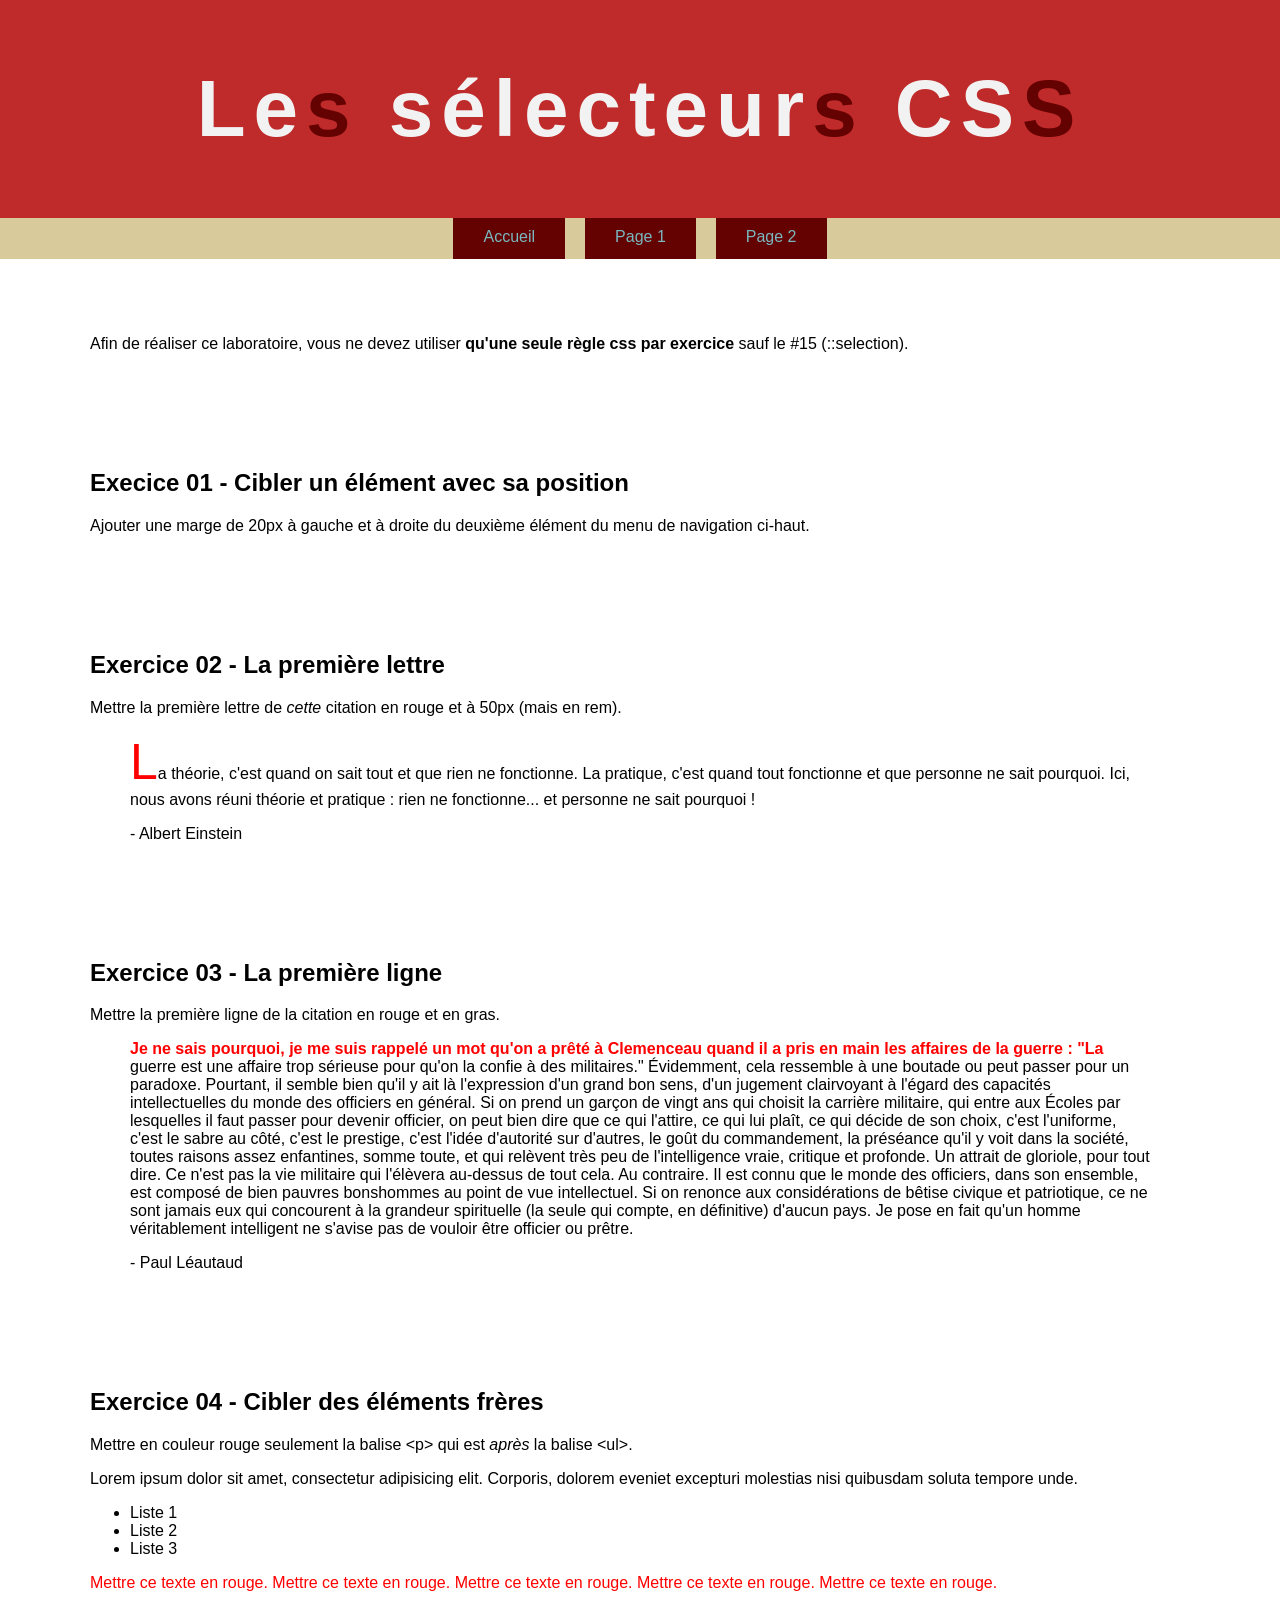
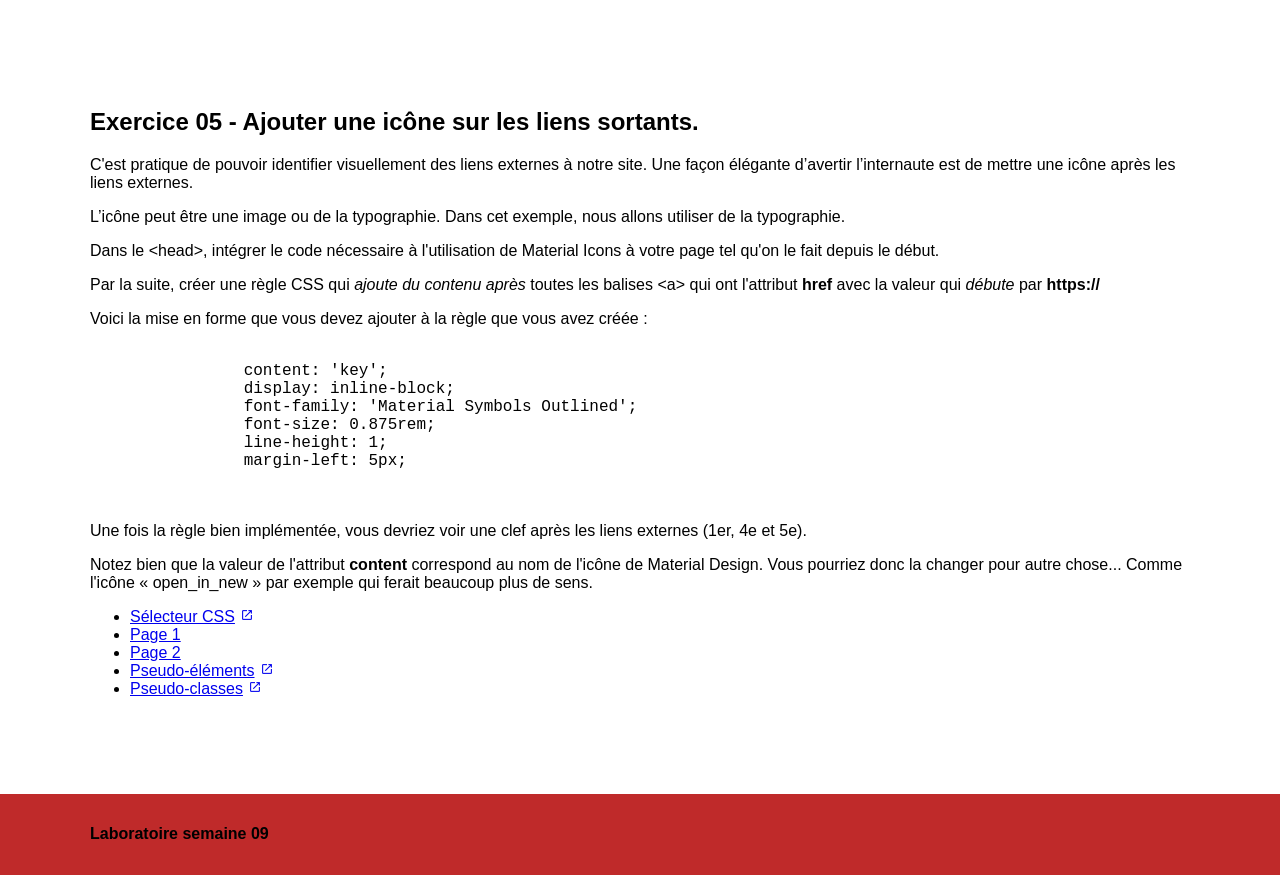
<file: etudiant/index.html>
<!doctype html>
<html lang="fr">
  <head>
    <meta charset="UTF-8" />
    <title>Les sélecteurs CSS</title>
    <link rel="stylesheet" href="https://fonts.googleapis.com/css2?family=Material+Symbols+Outlined:opsz,wght,FILL,GRAD@24,400,0,0" />
  <script src="js/splittext.js" defer></script>
    <script src="js/scripts.js" defer></script>
 

    <link rel="stylesheet" href="css/normalize.css" />

    <link rel="stylesheet" href="css/styles.css" />
  </head>
  <body>
    <header>
      <div class="wrapper">
        <h1>Les sélecteurs CSS</h1>
      </div>
    </header>

    <nav>
      <div class="wrapper">
        <ul>
          <li><a href="index.html">Accueil</a></li>
          <li><a href="page1.html">Page 1</a></li>
          <li><a href="page2.html">Page 2</a></li>
        </ul>
      </div>
    </nav>

    <div class="wrapper">
      <section class="intro">
        <p>
          Afin de réaliser ce laboratoire, vous ne devez utiliser
          <strong>qu'une seule règle css par exercice</strong> sauf le #15
          (::selection).
        </p>
      </section>

      <section class="exercice01">
        <h2>Execice 01 - Cibler un élément avec sa position</h2>
        <p>
          Ajouter une marge de 20px à gauche et à droite du deuxième élément du
          menu de navigation ci-haut.
        </p>
      </section>

      <section class="exercice02">
        <h2>Exercice 02 - La première lettre</h2>
        <p>
          Mettre la première lettre de <em>cette</em> citation en rouge et à
          50px (mais en rem).
        </p>
        <blockquote>
          La théorie, c'est quand on sait tout et que rien ne fonctionne. La
          pratique, c'est quand tout fonctionne et que personne ne sait
          pourquoi. Ici, nous avons réuni théorie et pratique : rien ne
          fonctionne... et personne ne sait pourquoi !
          <p>- Albert Einstein</p>
        </blockquote>
      </section>

      <section class="exercice03">
        <h2>Exercice 03 - La première ligne</h2>
        <p>Mettre la première ligne de la citation en rouge et en gras.</p>
        <blockquote>
          Je ne sais pourquoi, je me suis rappelé un mot qu'on a prêté à
          Clemenceau quand il a pris en main les affaires de la guerre : "La
          guerre est une affaire trop sérieuse pour qu'on la confie à des
          militaires." Évidemment, cela ressemble à une boutade ou peut passer
          pour un paradoxe. Pourtant, il semble bien qu'il y ait là l'expression
          d'un grand bon sens, d'un jugement clairvoyant à l'égard des capacités
          intellectuelles du monde des officiers en général. Si on prend un
          garçon de vingt ans qui choisit la carrière militaire, qui entre aux
          Écoles par lesquelles il faut passer pour devenir officier, on peut
          bien dire que ce qui l'attire, ce qui lui plaît, ce qui décide de son
          choix, c'est l'uniforme, c'est le sabre au côté, c'est le prestige,
          c'est l'idée d'autorité sur d'autres, le goût du commandement, la
          préséance qu'il y voit dans la société, toutes raisons assez
          enfantines, somme toute, et qui relèvent très peu de l'intelligence
          vraie, critique et profonde. Un attrait de gloriole, pour tout dire.
          Ce n'est pas la vie militaire qui l'élèvera au-dessus de tout cela. Au
          contraire. Il est connu que le monde des officiers, dans son ensemble,
          est composé de bien pauvres bonshommes au point de vue intellectuel.
          Si on renonce aux considérations de bêtise civique et patriotique, ce
          ne sont jamais eux qui concourent à la grandeur spirituelle (la seule
          qui compte, en définitive) d'aucun pays. Je pose en fait qu'un homme
          véritablement intelligent ne s'avise pas de vouloir être officier ou
          prêtre.
          <p>- Paul Léautaud</p>
        </blockquote>
      </section>

      <section class="exercice04">
        <h2>Exercice 04 - Cibler des éléments frères</h2>
        <p>
          Mettre en couleur rouge seulement la balise &lt;p&gt; qui est
          <em>après</em> la balise &lt;ul&gt;.
        </p>
        <p>
          Lorem ipsum dolor sit amet, consectetur adipisicing elit. Corporis,
          dolorem eveniet excepturi molestias nisi quibusdam soluta tempore
          unde.
        </p>

        <ul>
          <li>Liste 1</li>
          <li>Liste 2</li>
          <li>Liste 3</li>
        </ul>

        <p>
          Mettre ce texte en rouge. Mettre ce texte en rouge. Mettre ce texte en
          rouge. Mettre ce texte en rouge. Mettre ce texte en rouge.
        </p>
      </section>

      <section class="exercice05">
        <h2>Exercice 05 - Ajouter une icône sur les liens sortants.</h2>

        <p>
          C'est pratique de pouvoir identifier visuellement des liens externes à
          notre site. Une façon élégante d’avertir l’internaute est de mettre
          une icône après les liens externes.
        </p>

        <p>
          L’icône peut être une image ou de la typographie. Dans cet exemple,
          nous allons utiliser de la typographie.
        </p>

        <p>
          Dans le &lt;head&gt;, intégrer le code nécessaire à l'utilisation de
          Material Icons à votre page tel qu'on le fait depuis le début.
        </p>

        <p>
          Par la suite, créer une règle CSS qui
          <em>ajoute du contenu après</em> toutes les balises &lt;a&gt; qui ont
          l'attribut <strong>href</strong> avec la valeur qui
          <em>débute</em> par <strong>https://</strong>
        </p>

        <p>
          Voici la mise en forme que vous devez ajouter à la règle que vous avez
          créée :
        </p>

        <pre>
            <code>
                content: 'key';
                display: inline-block;
                font-family: 'Material Symbols Outlined';
                font-size: 0.875rem;
                line-height: 1;
                margin-left: 5px;
            </code>
        </pre>

        <p>
          Une fois la règle bien implémentée, vous devriez voir une clef après
          les liens externes (1er, 4e et 5e).
        </p>

        <p>
          Notez bien que la valeur de l'attribut
          <strong>content</strong> correspond au nom de l'icône de Material
          Design. Vous pourriez donc la changer pour autre chose... Comme
          l'icône « open_in_new » par exemple qui ferait beaucoup plus de sens.
        </p>

        <ul>
          <li>
            <a
              href="https://developer.mozilla.org/fr/docs/Glossaire/S%C3%A9lecteur_CSS"
              >Sélecteur CSS</a
            >
          </li>
          <li>
            <a href="page1.html">Page 1</a>
          </li>
          <li>
            <a href="page2.html">Page 2</a>
          </li>
          <li>
            <a
              href="https://developer.mozilla.org/fr/docs/Web/CSS/Pseudo-%C3%A9l%C3%A9ments"
              >Pseudo-éléments</a
            >
          </li>
          <li>
            <a
              href="https://developer.mozilla.org/fr/docs/Web/CSS/Pseudo-classes"
              >Pseudo-classes</a
            >
          </li>
        </ul>
      </section>
    </div>

    <footer>
      <div class="wrapper">
        <h4>Laboratoire semaine 09</h4>
      </div>
    </footer>
  </body>
</html>
</file>
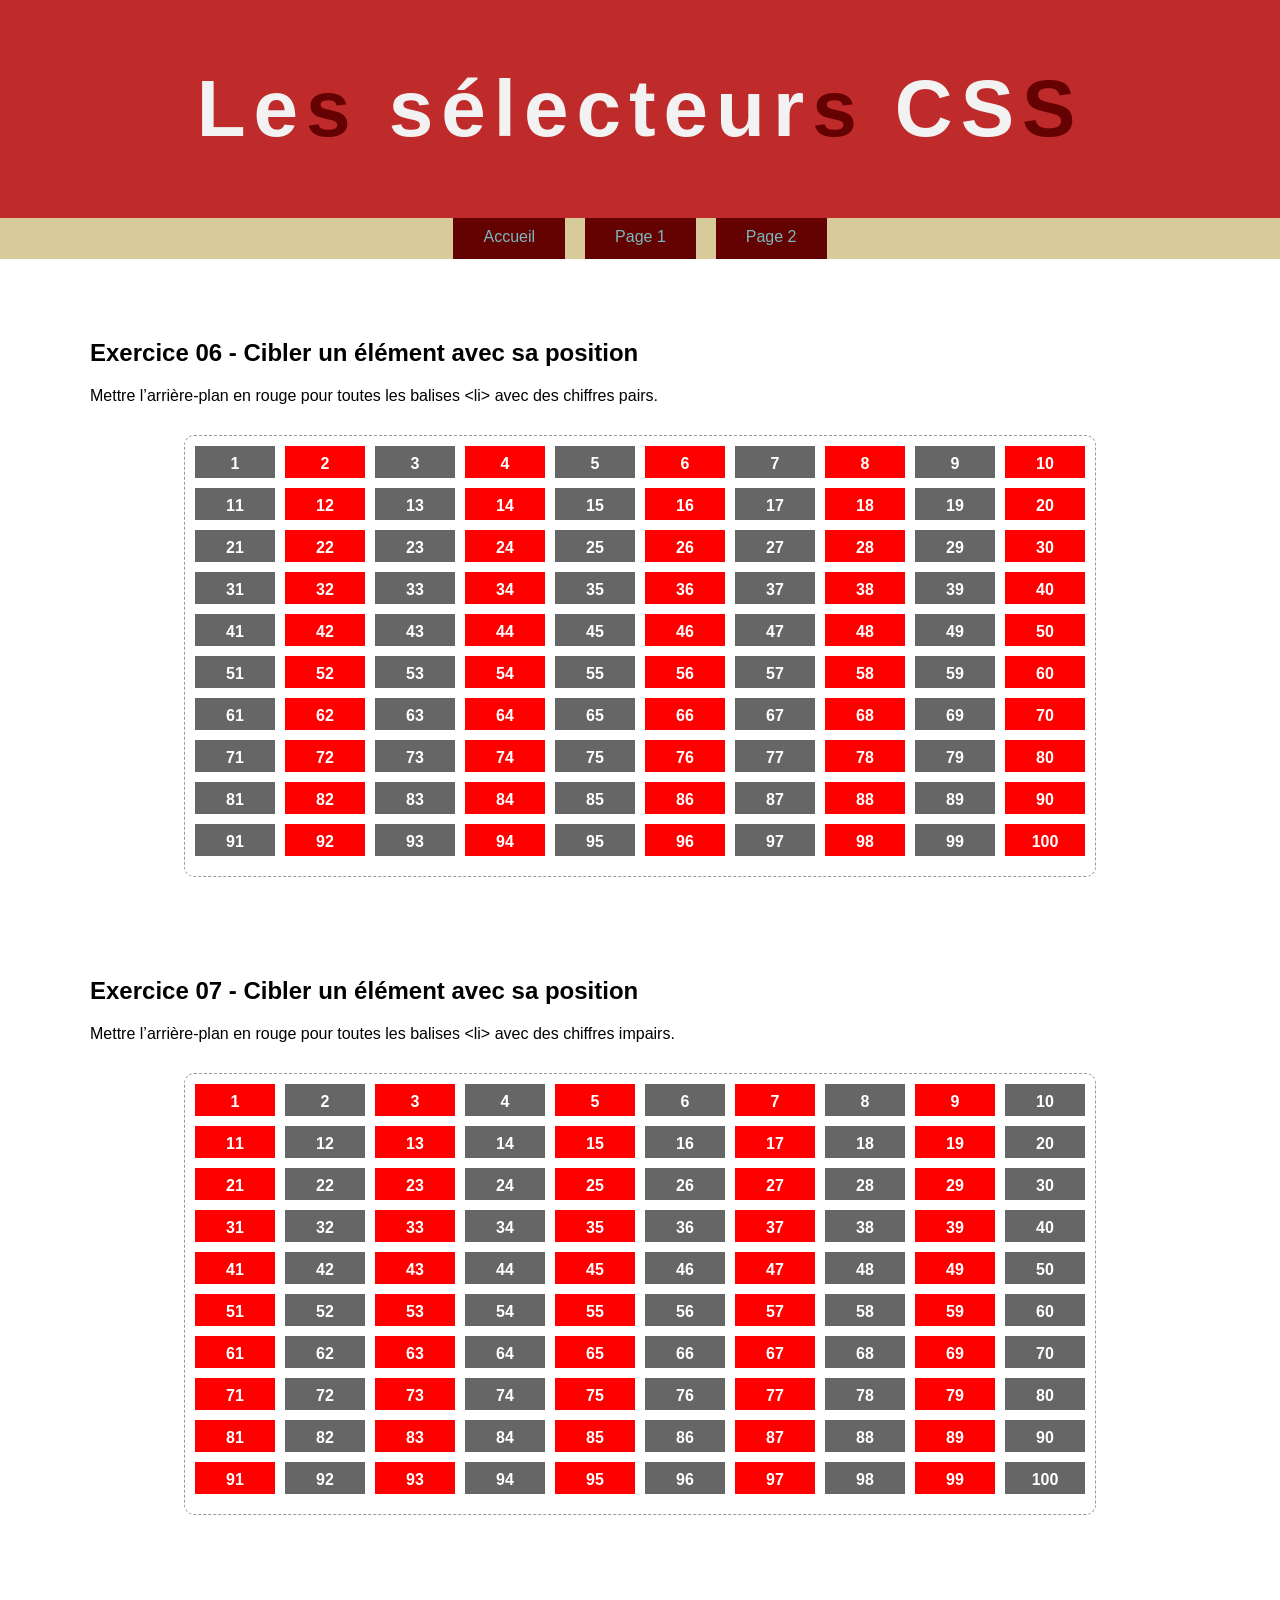
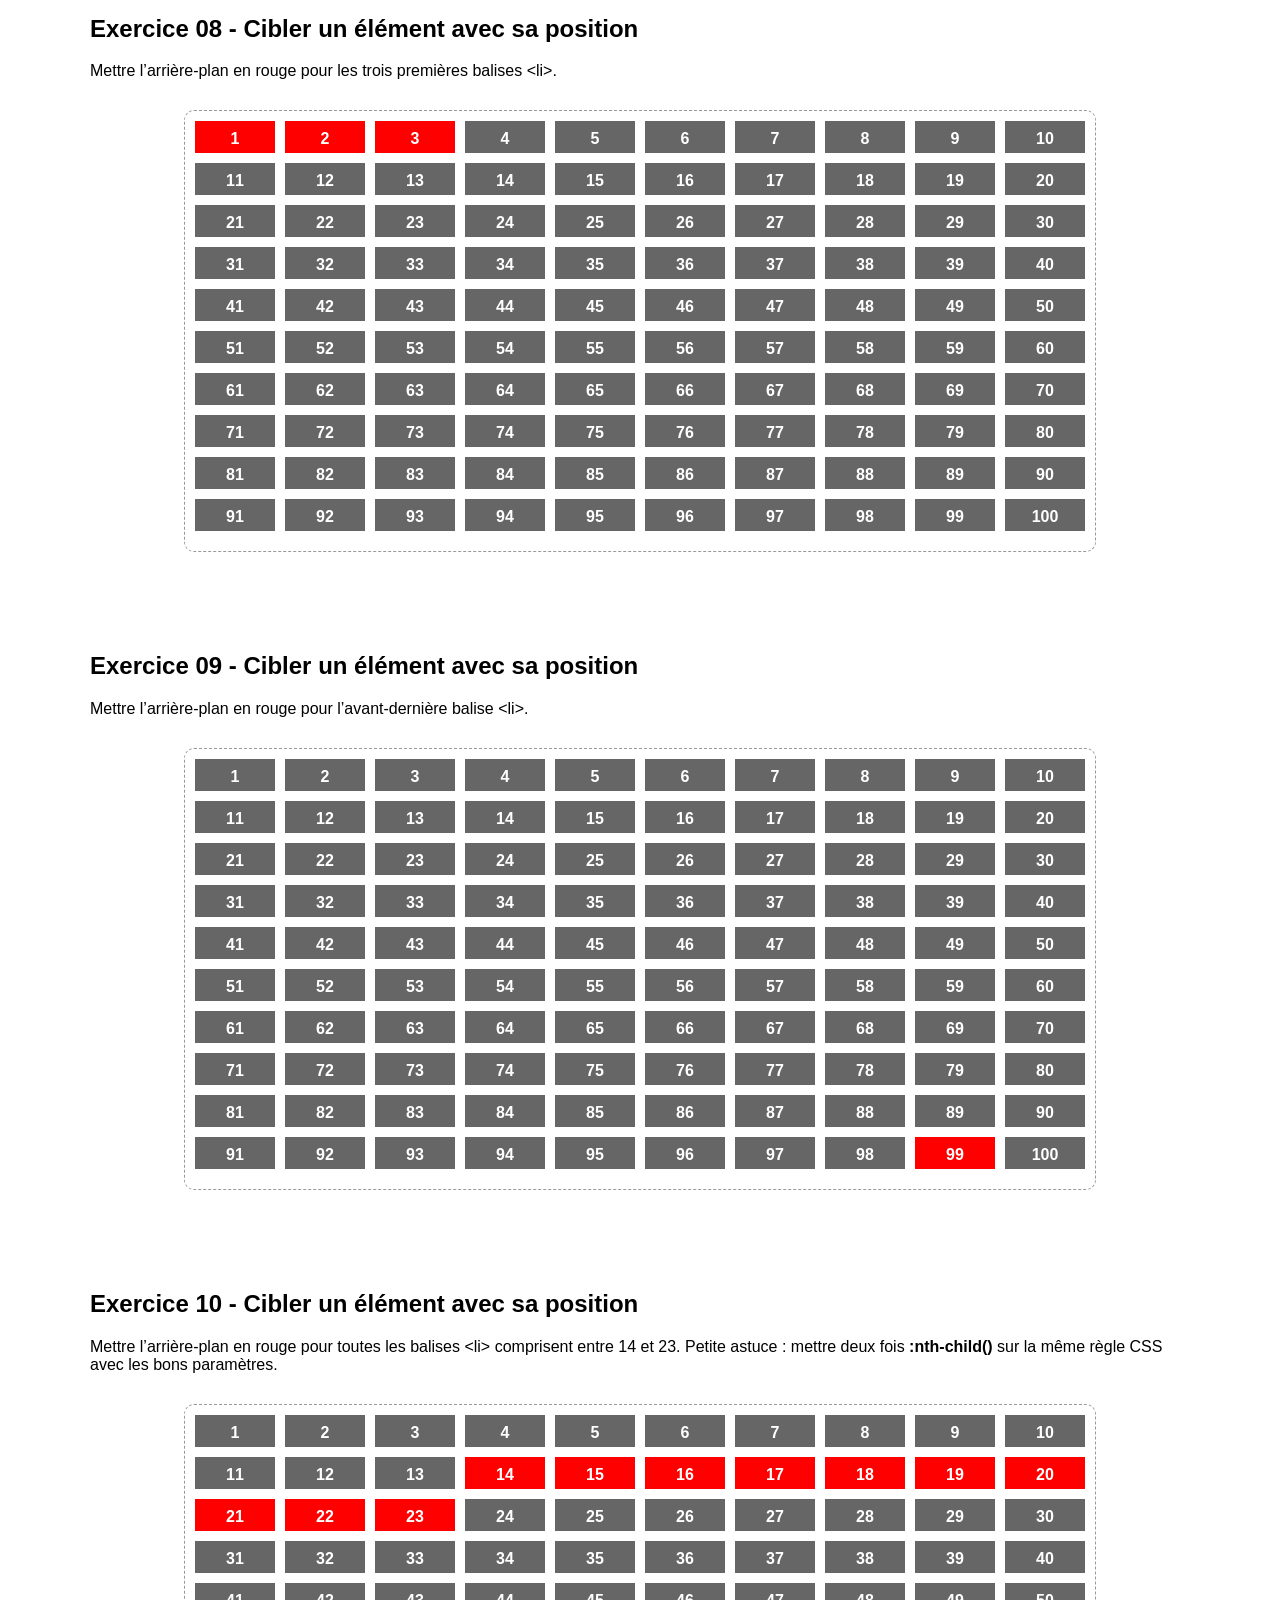
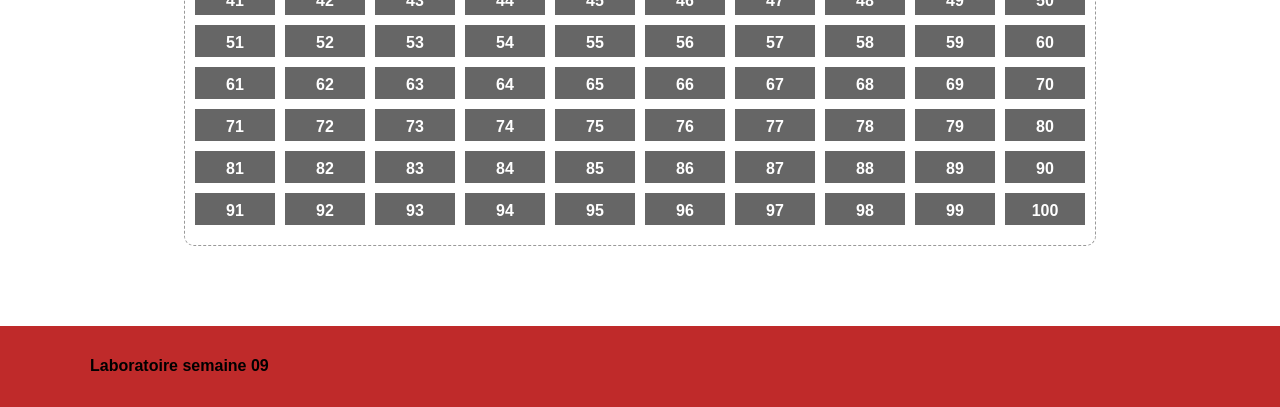
<file: etudiant/page1.html>
<!DOCTYPE html>
<html lang="fr">
<head>
    <meta charset="UTF-8">
    <title>Les sélecteurs CSS</title>
    <script src="js/splittext.js" defer></script>
    <script src="js/scripts.js" defer></script>
   
    <link rel="stylesheet" href="css/normalize.css">

    <link rel="stylesheet" href="css/styles.css">


</head>
<body>

<header>
    <div class="wrapper">
        <h1>Les sélecteurs CSS</h1>
    </div>
</header>


<nav>
    <div class="wrapper">
        <ul>
            <li><a href="index.html">Accueil</a></li>
            <li><a href="page1.html">Page 1</a></li>
            <li><a href="page2.html">Page 2</a></li>
        </ul>
    </div>
</nav>


<div class="wrapper">

    <section class="exercice06">
        <h2>Exercice 06 - Cibler un élément avec sa position</h2>
        <p>Mettre l’arrière-plan en rouge pour toutes les balises &lt;li&gt; avec des chiffres pairs.</p>


        <ol>
            <li>1</li><li>2</li><li>3</li><li>4</li><li>5</li><li>6</li><li>7</li><li>8</li><li>9</li><li>10</li>
            <li>11</li><li>12</li><li>13</li><li>14</li><li>15</li><li>16</li><li>17</li><li>18</li><li>19</li><li>20</li>
            <li>21</li><li>22</li><li>23</li><li>24</li><li>25</li><li>26</li><li>27</li><li>28</li><li>29</li><li>30</li>
            <li>31</li><li>32</li><li>33</li><li>34</li><li>35</li><li>36</li><li>37</li><li>38</li><li>39</li><li>40</li>
            <li>41</li><li>42</li><li>43</li><li>44</li><li>45</li><li>46</li><li>47</li><li>48</li><li>49</li><li>50</li>
            <li>51</li><li>52</li><li>53</li><li>54</li><li>55</li><li>56</li><li>57</li><li>58</li><li>59</li><li>60</li>
            <li>61</li><li>62</li><li>63</li><li>64</li><li>65</li><li>66</li><li>67</li><li>68</li><li>69</li><li>70</li>
            <li>71</li><li>72</li><li>73</li><li>74</li><li>75</li><li>76</li><li>77</li><li>78</li><li>79</li><li>80</li>
            <li>81</li><li>82</li><li>83</li><li>84</li><li>85</li><li>86</li><li>87</li><li>88</li><li>89</li><li>90</li>
            <li>91</li><li>92</li><li>93</li><li>94</li><li>95</li><li>96</li><li>97</li><li>98</li><li>99</li><li>100</li>
        </ol>

    </section>

    <section class="exercice07">
        <h2>Exercice 07 - Cibler un élément avec sa position</h2>
        <p>Mettre l’arrière-plan en rouge pour toutes les balises &lt;li&gt; avec des chiffres impairs.</p>


        <ol>
            <li>1</li><li>2</li><li>3</li><li>4</li><li>5</li><li>6</li><li>7</li><li>8</li><li>9</li><li>10</li>
            <li>11</li><li>12</li><li>13</li><li>14</li><li>15</li><li>16</li><li>17</li><li>18</li><li>19</li><li>20</li>
            <li>21</li><li>22</li><li>23</li><li>24</li><li>25</li><li>26</li><li>27</li><li>28</li><li>29</li><li>30</li>
            <li>31</li><li>32</li><li>33</li><li>34</li><li>35</li><li>36</li><li>37</li><li>38</li><li>39</li><li>40</li>
            <li>41</li><li>42</li><li>43</li><li>44</li><li>45</li><li>46</li><li>47</li><li>48</li><li>49</li><li>50</li>
            <li>51</li><li>52</li><li>53</li><li>54</li><li>55</li><li>56</li><li>57</li><li>58</li><li>59</li><li>60</li>
            <li>61</li><li>62</li><li>63</li><li>64</li><li>65</li><li>66</li><li>67</li><li>68</li><li>69</li><li>70</li>
            <li>71</li><li>72</li><li>73</li><li>74</li><li>75</li><li>76</li><li>77</li><li>78</li><li>79</li><li>80</li>
            <li>81</li><li>82</li><li>83</li><li>84</li><li>85</li><li>86</li><li>87</li><li>88</li><li>89</li><li>90</li>
            <li>91</li><li>92</li><li>93</li><li>94</li><li>95</li><li>96</li><li>97</li><li>98</li><li>99</li><li>100</li>
        </ol>

    </section>

    <section class="exercice08">
        <h2>Exercice 08 - Cibler un élément avec sa position</h2>
        <p>Mettre l’arrière-plan en rouge pour les trois premières balises &lt;li&gt;.</p>

        <ol>
            <li>1</li><li>2</li><li>3</li><li>4</li><li>5</li><li>6</li><li>7</li><li>8</li><li>9</li><li>10</li>
            <li>11</li><li>12</li><li>13</li><li>14</li><li>15</li><li>16</li><li>17</li><li>18</li><li>19</li><li>20</li>
            <li>21</li><li>22</li><li>23</li><li>24</li><li>25</li><li>26</li><li>27</li><li>28</li><li>29</li><li>30</li>
            <li>31</li><li>32</li><li>33</li><li>34</li><li>35</li><li>36</li><li>37</li><li>38</li><li>39</li><li>40</li>
            <li>41</li><li>42</li><li>43</li><li>44</li><li>45</li><li>46</li><li>47</li><li>48</li><li>49</li><li>50</li>
            <li>51</li><li>52</li><li>53</li><li>54</li><li>55</li><li>56</li><li>57</li><li>58</li><li>59</li><li>60</li>
            <li>61</li><li>62</li><li>63</li><li>64</li><li>65</li><li>66</li><li>67</li><li>68</li><li>69</li><li>70</li>
            <li>71</li><li>72</li><li>73</li><li>74</li><li>75</li><li>76</li><li>77</li><li>78</li><li>79</li><li>80</li>
            <li>81</li><li>82</li><li>83</li><li>84</li><li>85</li><li>86</li><li>87</li><li>88</li><li>89</li><li>90</li>
            <li>91</li><li>92</li><li>93</li><li>94</li><li>95</li><li>96</li><li>97</li><li>98</li><li>99</li><li>100</li>
        </ol>

    </section>
    <section class="exercice09">
        <h2>Exercice 09 - Cibler un élément avec sa position</h2>
        <p>Mettre l’arrière-plan en rouge pour l’avant-dernière balise &lt;li&gt;.</p>

        <ol>
            <li>1</li><li>2</li><li>3</li><li>4</li><li>5</li><li>6</li><li>7</li><li>8</li><li>9</li><li>10</li>
            <li>11</li><li>12</li><li>13</li><li>14</li><li>15</li><li>16</li><li>17</li><li>18</li><li>19</li><li>20</li>
            <li>21</li><li>22</li><li>23</li><li>24</li><li>25</li><li>26</li><li>27</li><li>28</li><li>29</li><li>30</li>
            <li>31</li><li>32</li><li>33</li><li>34</li><li>35</li><li>36</li><li>37</li><li>38</li><li>39</li><li>40</li>
            <li>41</li><li>42</li><li>43</li><li>44</li><li>45</li><li>46</li><li>47</li><li>48</li><li>49</li><li>50</li>
            <li>51</li><li>52</li><li>53</li><li>54</li><li>55</li><li>56</li><li>57</li><li>58</li><li>59</li><li>60</li>
            <li>61</li><li>62</li><li>63</li><li>64</li><li>65</li><li>66</li><li>67</li><li>68</li><li>69</li><li>70</li>
            <li>71</li><li>72</li><li>73</li><li>74</li><li>75</li><li>76</li><li>77</li><li>78</li><li>79</li><li>80</li>
            <li>81</li><li>82</li><li>83</li><li>84</li><li>85</li><li>86</li><li>87</li><li>88</li><li>89</li><li>90</li>
            <li>91</li><li>92</li><li>93</li><li>94</li><li>95</li><li>96</li><li>97</li><li>98</li><li>99</li><li>100</li>
        </ol>

    </section>

    <section class="exercice10">
        <h2>Exercice 10 - Cibler un élément avec sa position</h2>
        <p>Mettre l’arrière-plan en rouge pour toutes les balises &lt;li&gt; comprisent entre 14 et 23. Petite astuce : mettre deux fois <strong>:nth-child()</strong> sur la même règle CSS avec les bons paramètres.</p>


        <ol>
            <li>1</li><li>2</li><li>3</li><li>4</li><li>5</li><li>6</li><li>7</li><li>8</li><li>9</li><li>10</li>
            <li>11</li><li>12</li><li>13</li><li>14</li><li>15</li><li>16</li><li>17</li><li>18</li><li>19</li><li>20</li>
            <li>21</li><li>22</li><li>23</li><li>24</li><li>25</li><li>26</li><li>27</li><li>28</li><li>29</li><li>30</li>
            <li>31</li><li>32</li><li>33</li><li>34</li><li>35</li><li>36</li><li>37</li><li>38</li><li>39</li><li>40</li>
            <li>41</li><li>42</li><li>43</li><li>44</li><li>45</li><li>46</li><li>47</li><li>48</li><li>49</li><li>50</li>
            <li>51</li><li>52</li><li>53</li><li>54</li><li>55</li><li>56</li><li>57</li><li>58</li><li>59</li><li>60</li>
            <li>61</li><li>62</li><li>63</li><li>64</li><li>65</li><li>66</li><li>67</li><li>68</li><li>69</li><li>70</li>
            <li>71</li><li>72</li><li>73</li><li>74</li><li>75</li><li>76</li><li>77</li><li>78</li><li>79</li><li>80</li>
            <li>81</li><li>82</li><li>83</li><li>84</li><li>85</li><li>86</li><li>87</li><li>88</li><li>89</li><li>90</li>
            <li>91</li><li>92</li><li>93</li><li>94</li><li>95</li><li>96</li><li>97</li><li>98</li><li>99</li><li>100</li>
        </ol>

    </section>
</div>

<footer>
    <div class="wrapper">
        <h4>Laboratoire semaine 09</h4>
    </div>
</footer>


</body>
</html>
</file>
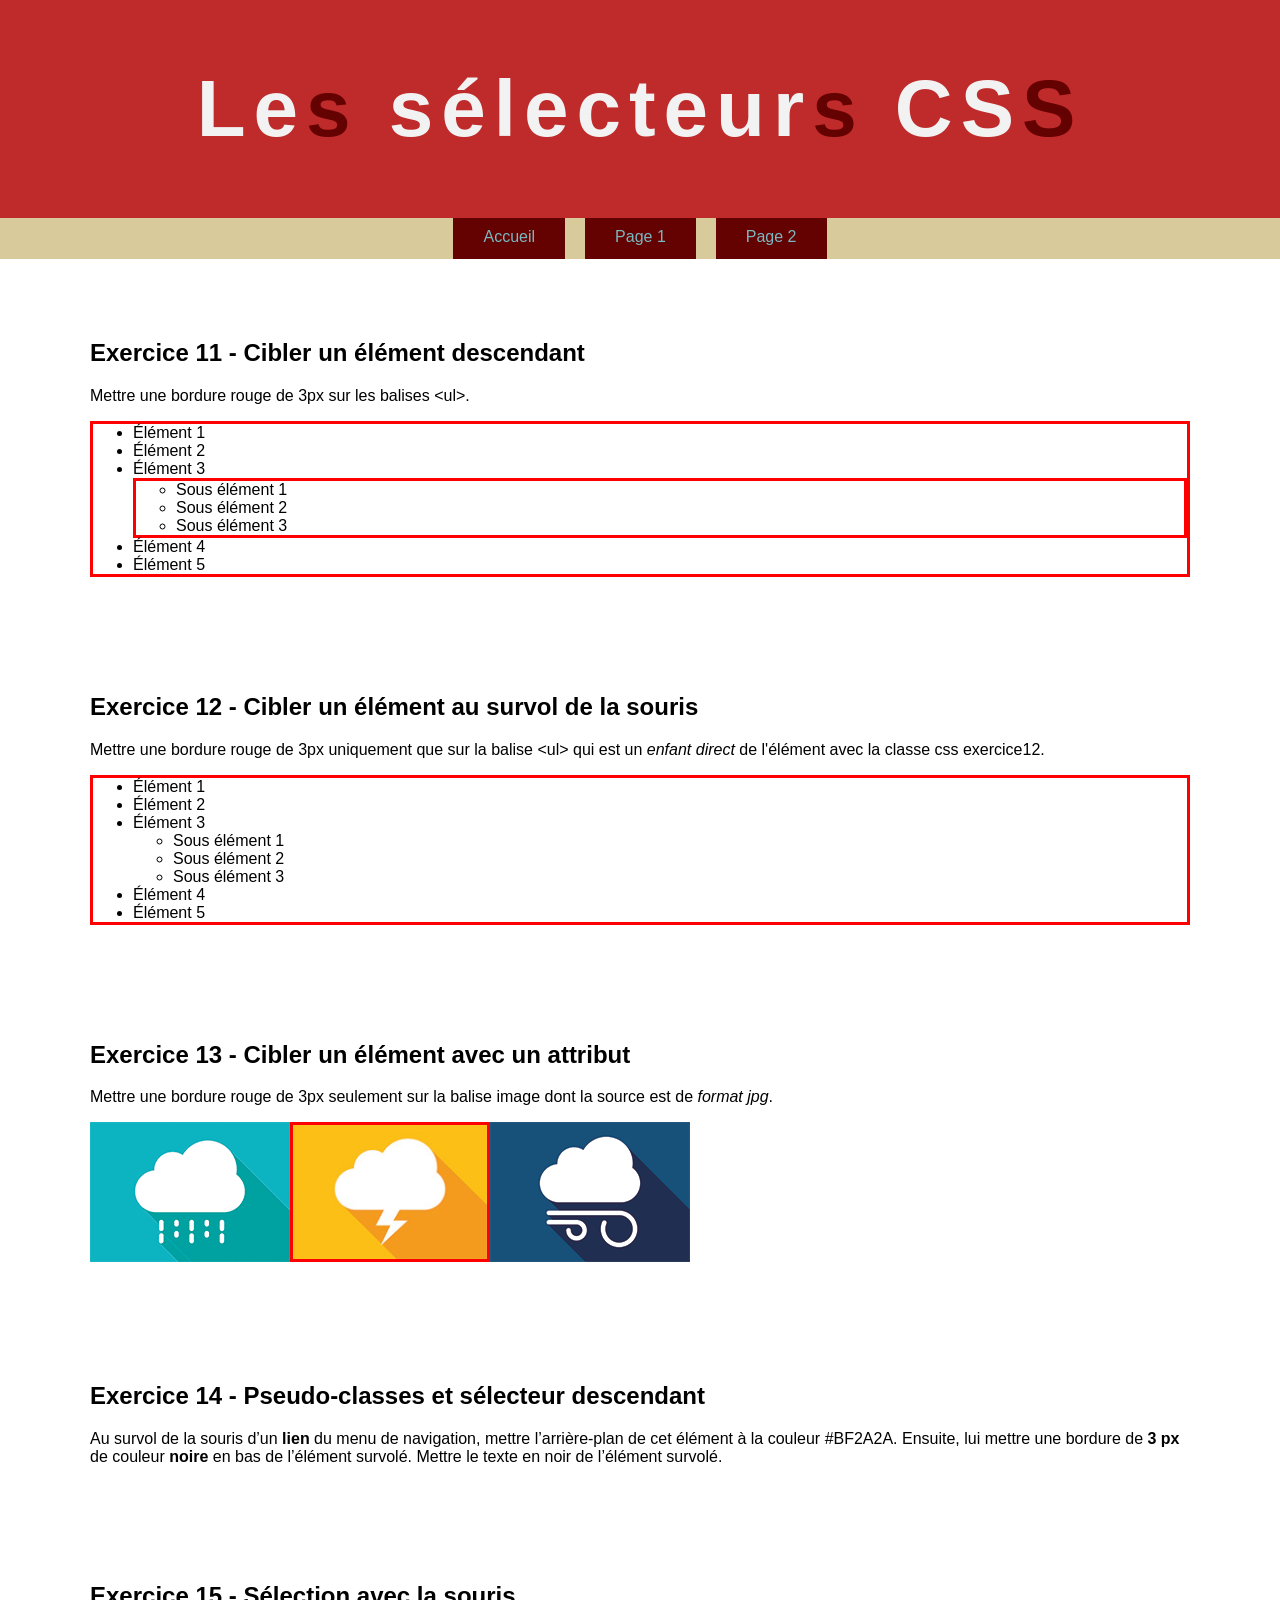
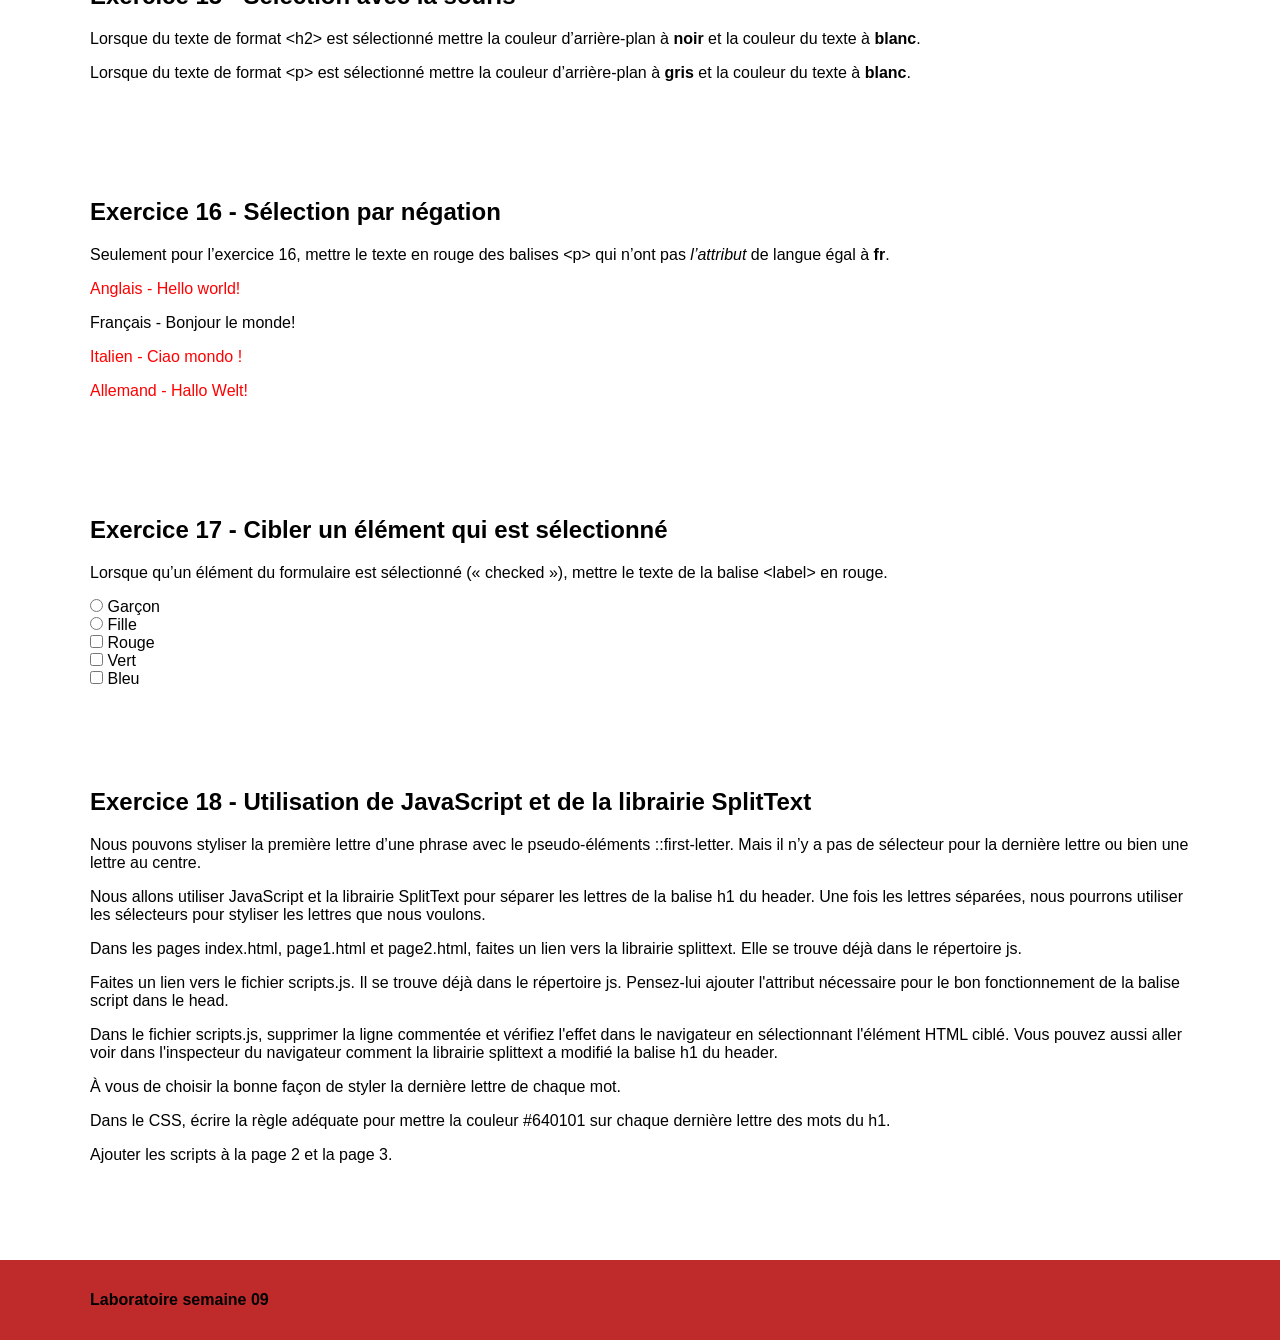
<file: etudiant/page2.html>
<!DOCTYPE html>
<html lang="fr">
<head>
    <meta charset="UTF-8">
    <title>Les sélecteurs CSS</title>
    <script src="js/splittext.js" defer></script>
    <script src="js/scripts.js" defer></script>
    

    <link rel="stylesheet" href="css/normalize.css">

    <link rel="stylesheet" href="css/styles.css">

</head>
<body>

<header>
    <div class="wrapper">
        <h1>Les sélecteurs CSS</h1>
    </div>
</header>


<nav>
    <div class="wrapper">
        <ul>
            <li><a href="index.html">Accueil</a></li>
            <li><a href="page1.html">Page 1</a></li>
            <li><a href="page2.html">Page 2</a></li>
        </ul>
    </div>
</nav>


<div class="wrapper">

    <section class="exercice11">
        <h2>Exercice 11 - Cibler un élément descendant</h2>
        <p>Mettre une bordure rouge de 3px sur les balises &lt;ul&gt;.</p>

        <ul>
            <li>Élément 1</li>
            <li>Élément 2</li>
            <li>Élément 3
                <ul>
                    <li>Sous élément 1</li>
                    <li>Sous élément 2</li>
                    <li>Sous élément 3</li>
                </ul>
            </li>
            <li>Élément 4</li>
            <li>Élément 5</li>
        </ul>
    </section>

    <section class="exercice12">
        <h2>Exercice 12 - Cibler un élément au survol de la souris</h2>
        <p>Mettre une bordure rouge de 3px uniquement que sur la balise &lt;ul&gt; qui est un <em>enfant direct</em> de l'élément avec la classe css exercice12.</p>

        <ul>
            <li>Élément 1</li>
            <li>Élément 2</li>
            <li>Élément 3
                <ul>
                    <li>Sous élément 1</li>
                    <li>Sous élément 2</li>
                    <li>Sous élément 3</li>
                </ul>
            </li>
            <li>Élément 4</li>
            <li>Élément 5</li>
        </ul>
    </section>

    <section class="exercice13">
        <h2>Exercice 13 - Cibler un élément avec un attribut</h2>
        <p>Mettre une bordure rouge de 3px seulement sur la balise image dont la source est de <em>format jpg</em>.</p>

        <p><img src="images/nuage.gif" alt="Nuage en format gif"><img src="images/nuage.jpg" alt="Nuage en format jpg"><img src="images/nuage.png" alt="Nuage en format png"></p>
    </section>

    <section class="exercice14">
        <h2>Exercice 14 - Pseudo-classes et sélecteur descendant</h2>
        <p>Au survol de la souris d’un <strong>lien</strong> du menu de navigation, mettre l’arrière-plan de cet élément à la couleur #BF2A2A. Ensuite, lui mettre une bordure de <strong>3 px</strong> de couleur <strong>noire</strong> en bas de l’élément survolé. Mettre le texte en noir de l’élément survolé.</p>
    </section>

    <section class="exercice15">
        <h2>Exercice 15 - Sélection avec la souris</h2>

        <p>Lorsque du texte de format &lt;h2&gt; est sélectionné mettre la couleur d’arrière-plan à <strong>noir</strong> et la couleur du texte à <strong>blanc</strong>.</p>

        <p>Lorsque du texte de format &lt;p&gt; est sélectionné mettre la couleur d’arrière-plan à <strong>gris</strong> et la couleur du texte à <strong>blanc</strong>.</p>

    </section>

    <section class="exercice16">
        <h2>Exercice 16 - Sélection par négation</h2>

        <p lang="fr">Seulement pour l’exercice 16, mettre le texte en rouge des balises &lt;p&gt; qui n’ont pas <em>l’attribut</em> de langue égal à <strong>fr</strong>.</p>

        <p lang="en">Anglais - Hello world!</p>
        <p lang="fr">Français - Bonjour le monde!</p>
        <p lang="it">Italien - Ciao mondo !</p>
        <p lang="de">Allemand - Hallo Welt!</p>

    </section>

    <section class="exercice17">
        <h2>Exercice 17 - Cibler un élément qui est sélectionné</h2>
        <p>Lorsque qu’un élément du formulaire est sélectionné (« checked »), mettre le texte de la balise &lt;label&gt; en rouge.</p>

        <form action="#">
            <div>
                <input id="rad1" type="radio" value="garcon" name="genre">
                <label for="rad1">Garçon</label>
            </div>
            <div>
                <input id="rad2" type="radio" value="fille" name="genre">
                <label for="rad2">Fille</label>
            </div>
            <div>
                <input id="cb1" type="checkbox" value="rouge">
                <label for="cb1">Rouge</label>
            </div>
            <div>
                <input id="cb2" type="checkbox" value="vert">
                <label for="cb2">Vert</label>
            </div>
            <div>
                <input id="cb3" type="checkbox" value="bleu">
                <label for="cb3">Bleu</label>
            </div>
        </form>
    </section>

    <section class="exercice18">
        <h2>Exercice 18 - Utilisation de JavaScript et de la librairie SplitText</h2>

        <p>Nous pouvons styliser la première lettre d’une phrase avec le pseudo-éléments ::first-letter. Mais il n’y a pas de sélecteur pour la dernière lettre ou bien une lettre au centre.</p>

        <p>Nous allons utiliser JavaScript et la librairie SplitText pour séparer les lettres de la balise h1 du header. Une fois les lettres séparées, nous pourrons utiliser les sélecteurs pour styliser les lettres que nous voulons.</p>

        <p>Dans les pages index.html, page1.html et page2.html, faites un lien vers la librairie splittext. Elle se trouve déjà dans le répertoire js.</p>

        <p>Faites un lien vers le fichier scripts.js. Il se trouve déjà dans le répertoire js. Pensez-lui ajouter l'attribut nécessaire pour le bon fonctionnement de la balise script dans le head.</p>

        <p>Dans le fichier scripts.js, supprimer la ligne commentée et vérifiez l'effet dans le navigateur en sélectionnant l'élément HTML ciblé. Vous pouvez aussi aller voir dans l'inspecteur du navigateur comment la librairie splittext a modifié la balise h1 du header.</p>

        <p>À vous de choisir la bonne façon de styler la dernière lettre de chaque mot.</p>

        <p>Dans le CSS, écrire la règle adéquate pour mettre la couleur #640101 sur chaque dernière lettre des mots du h1.</p>

        <p>Ajouter les scripts à la page 2 et la page 3.</p>

    </section>


</div>

<footer>
    <div class="wrapper">
        <h4>Laboratoire semaine 09</h4>
    </div>
</footer>


</body>
</html>
</file>
<file: etudiant/css/styles.css>
/* Exercice 01 */
nav li:nth-child(2) {
  margin: 0px 20px;
 }
/* Exercice 02 */
  .exercice02 blockquote::first-letter {
    color: red;
    font-size: 3.125rem;
  }
/* Exercice 03 */
  .exercice03 blockquote::first-line {
    color: red;
    font-weight: 700;
  }
/* Exercice 04 */
  .exercice04 ul + p {
    color: red;
  }
/* Exercice 05 */
  .exercice05 a[href^='https://']::after {
    content: 'open_in_new';
    display: inline-block;
    font-family: 'Material Symbols Outlined';
    font-size: 0.875rem;
    line-height: 1;
    margin-left: 5px;
  }
/* Exercice 06 */
  .exercice06 li:nth-child(even) {
    background-color: red;
  }
/* Exercice 07 */
  .exercice07 li:nth-child(odd) {
    background-color: red;
  }
/* Exercice 08 */
  .exercice08 li:nth-child(-n+3) {
    background-color: red;
  }
/* Exercice 09 */
.exercice09 li:nth-child(99) {
  background-color: red;
}
/* Exercice 10 */
.exercice10 li:nth-child(n+14):nth-child(-n+23) {
    background-color: red;
  }
/* Exercice 11 */
.exercice11 ul{
  border: red solid 3px;
}
/* Exercice 12 */
.exercice12 > ul {
  border: red solid 3px;
}
/* Exercice 13 */
.exercice13 img[src$='.jpg']{
  border: red solid 3px;
}
/* Exercice 14 */
nav a:hover {
  background-color: #BF2A2A;
  border-bottom: 3px black;
  color: black;
}
/* Exercice 15 */
  h2::selection {
    background-color: black;
    color: white;
  }

  p::selection {
    background-color: gray;
    color: white;
  }
/* Exercice 16 */
  .exercice16 p:not([lang^='fr']) {
    color:red;
  }
/* Exercice 17 */
  .exercice17 input:checked + label {
    color: red;
  }
/* Exercice 18 */
header h1 .char:last-child {
  color: #640101;
}
/*-------------------------------------------
-
-   Ne rien modifier dans le CSS qui suit
-
-
---------------------------------------------*/

/*----------------------------------------------------------------------------
    Reset
----------------------------------------------------------------------------*/

html {
  box-sizing: border-box;
}

*,
*:before,
*:after {
  box-sizing: inherit;
}

/*------------------------------------------------------------------------------
   Base
------------------------------------------------------------------------------*/

body {
  background-color: white;
  color: black;
  font-size: 1rem;
}

ol {
  display: flex;
  flex-wrap: wrap;

  max-width: 912px;

  color: #fff;
  font:
    1em arial,
    sans-serif;

  list-style: none;

  margin: 30px auto 0;
  padding: 10px 0 10px 10px;

  border: 1px dashed #999;
  border-radius: 10px;
}

ol li {
  text-align: center;
  font-weight: bold;

  background: #666;
  padding: 1%;

  width: 80px;
  height: 32px;

  margin: 0 10px 10px 0;
}

/*------------------------------------------------------------------------------
   Mise en page
------------------------------------------------------------------------------*/

.wrapper {
  max-width: 1100px;
  margin: 0 auto;
}

/*------------------------------------------------------------------------------
   Modules
------------------------------------------------------------------------------*/

/*------------------- Navigation --------------------*/

nav {
  background-color: #d9ca9c;
  text-align: center;
}

nav ul {
  display: flex;
  justify-content: center;

  list-style: none;

  margin: 0;
  padding: 0;
}

nav li a {
  background-color: #640101;
  border-bottom: 3px solid transparent;
  color: #7ab8bf;
  display: inline-block;
  padding: 10px 30px;
  text-decoration: none;
}

/*------------------- Entête --------------------*/

header {
  background: #bf2a2a;
  padding: 63px 0;
}

header h1 {
  font:
    700 5rem "Lato",
    sans-serif;
  color: #f2f2f2;
  letter-spacing: 0.1em;
  margin: 0;
  text-align: center;
}
header h1.hide {
  display: none;
}

/*------------------- Section --------------------*/

section {
  margin-top: 60px;
}

section {
  margin-bottom: 80px;
  overflow: auto;
}

/*------------------- Pied de page --------------------*/

footer {
  background-color: #bf2a2a;
  padding: 10px 0;
}

.exercice13 img {
  width: 200px;
  height: 140px;
}
</file>
